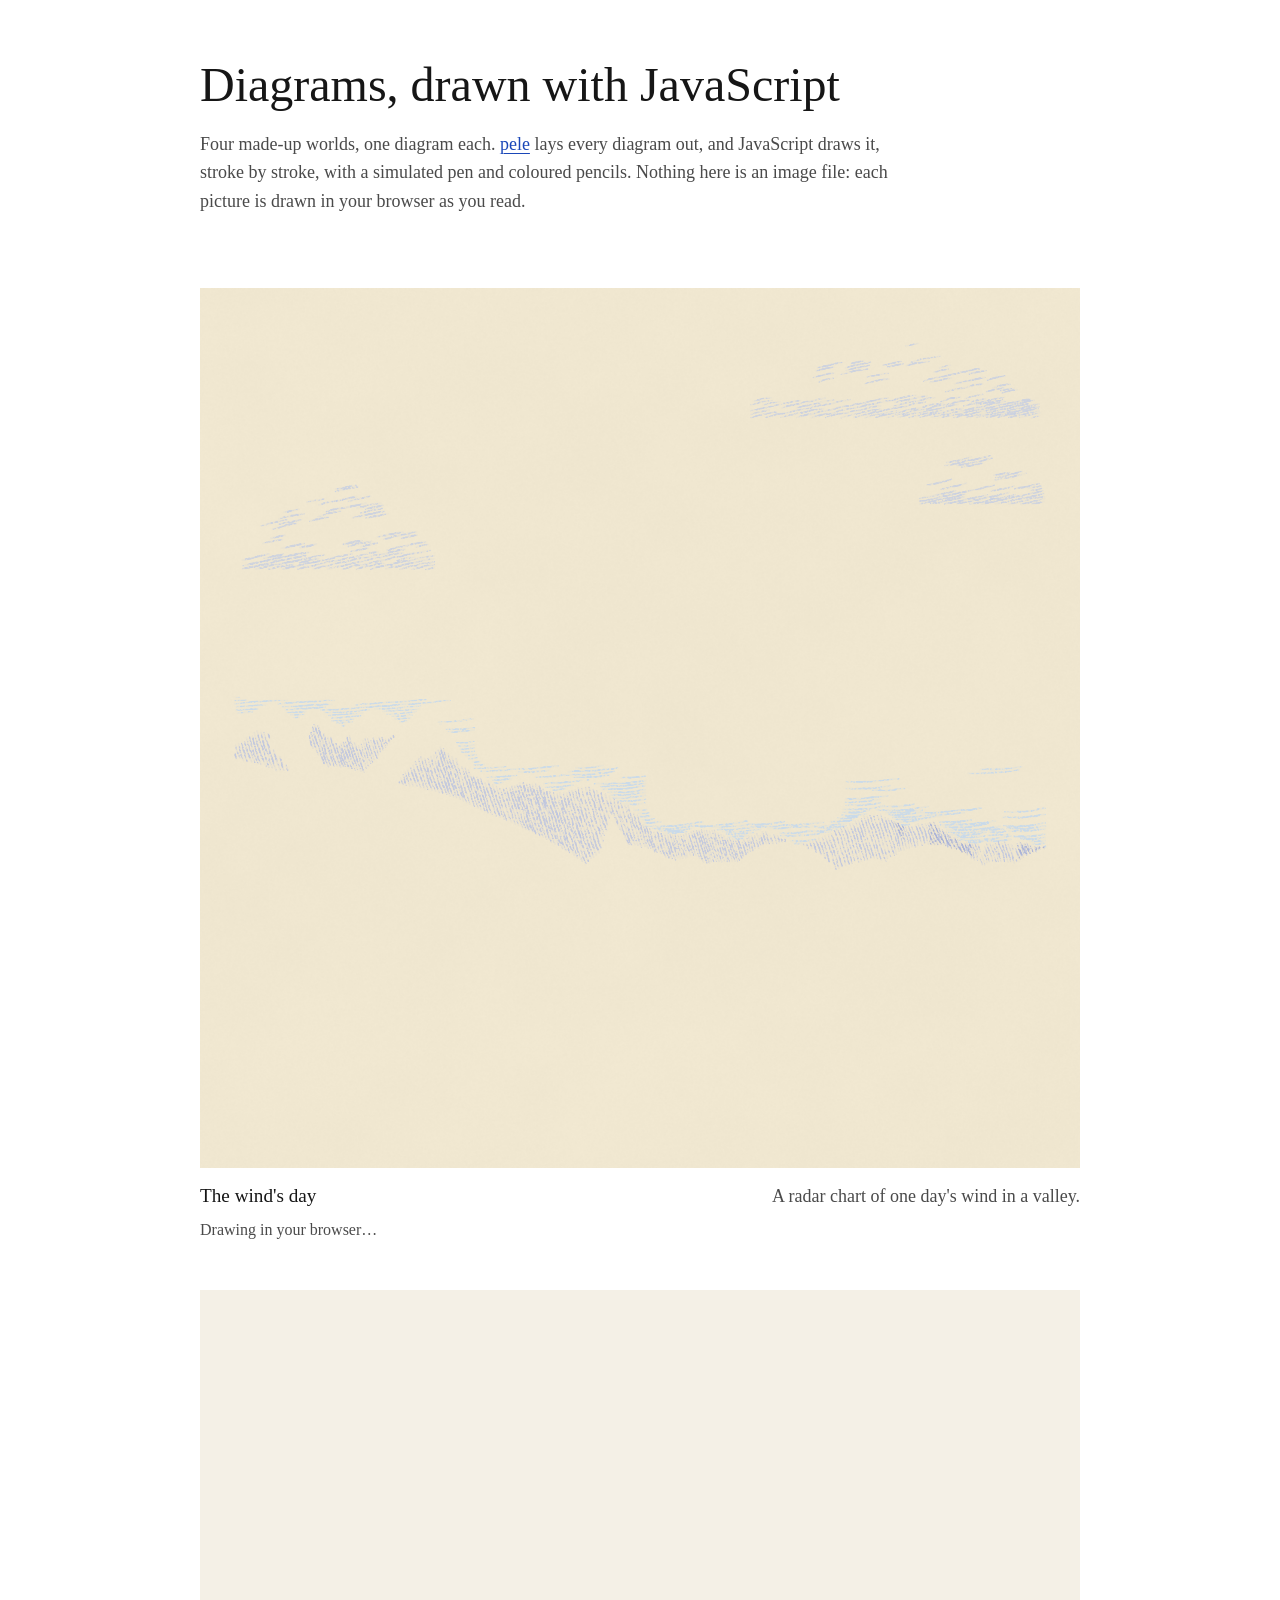
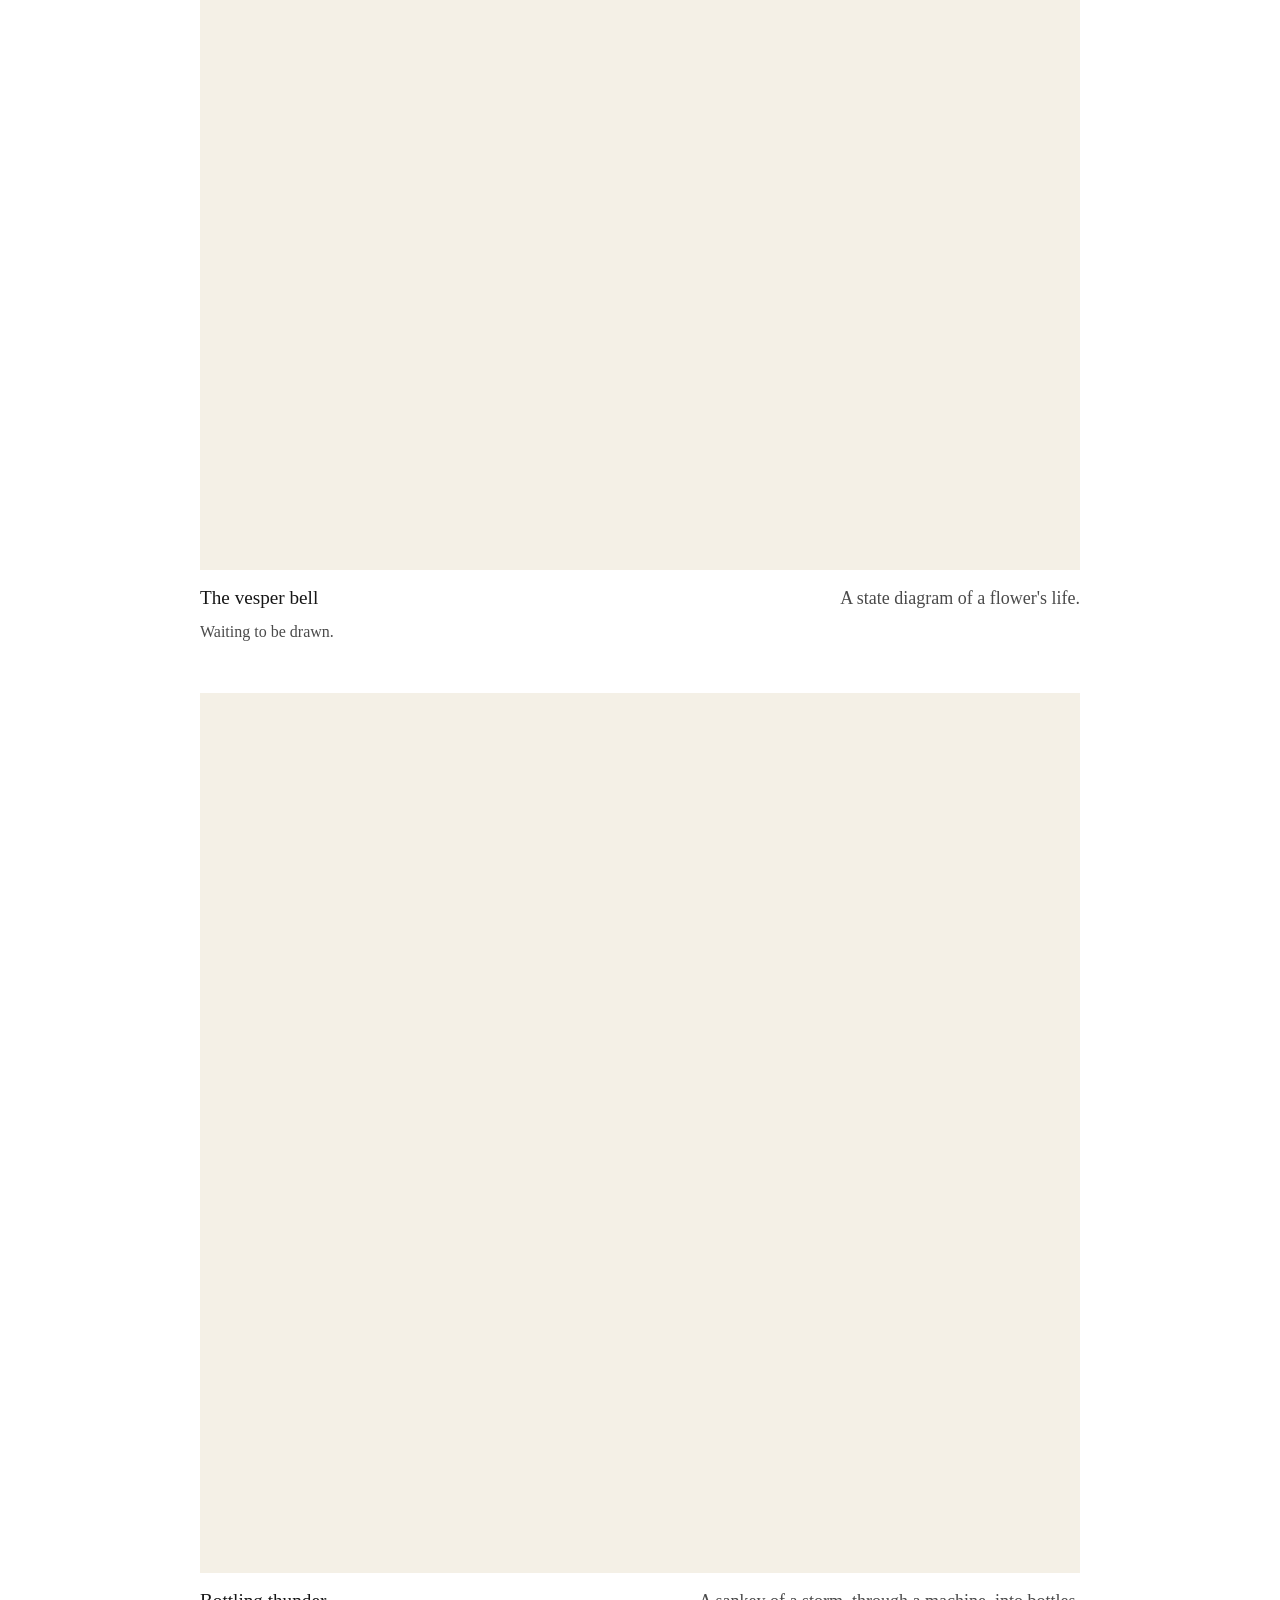
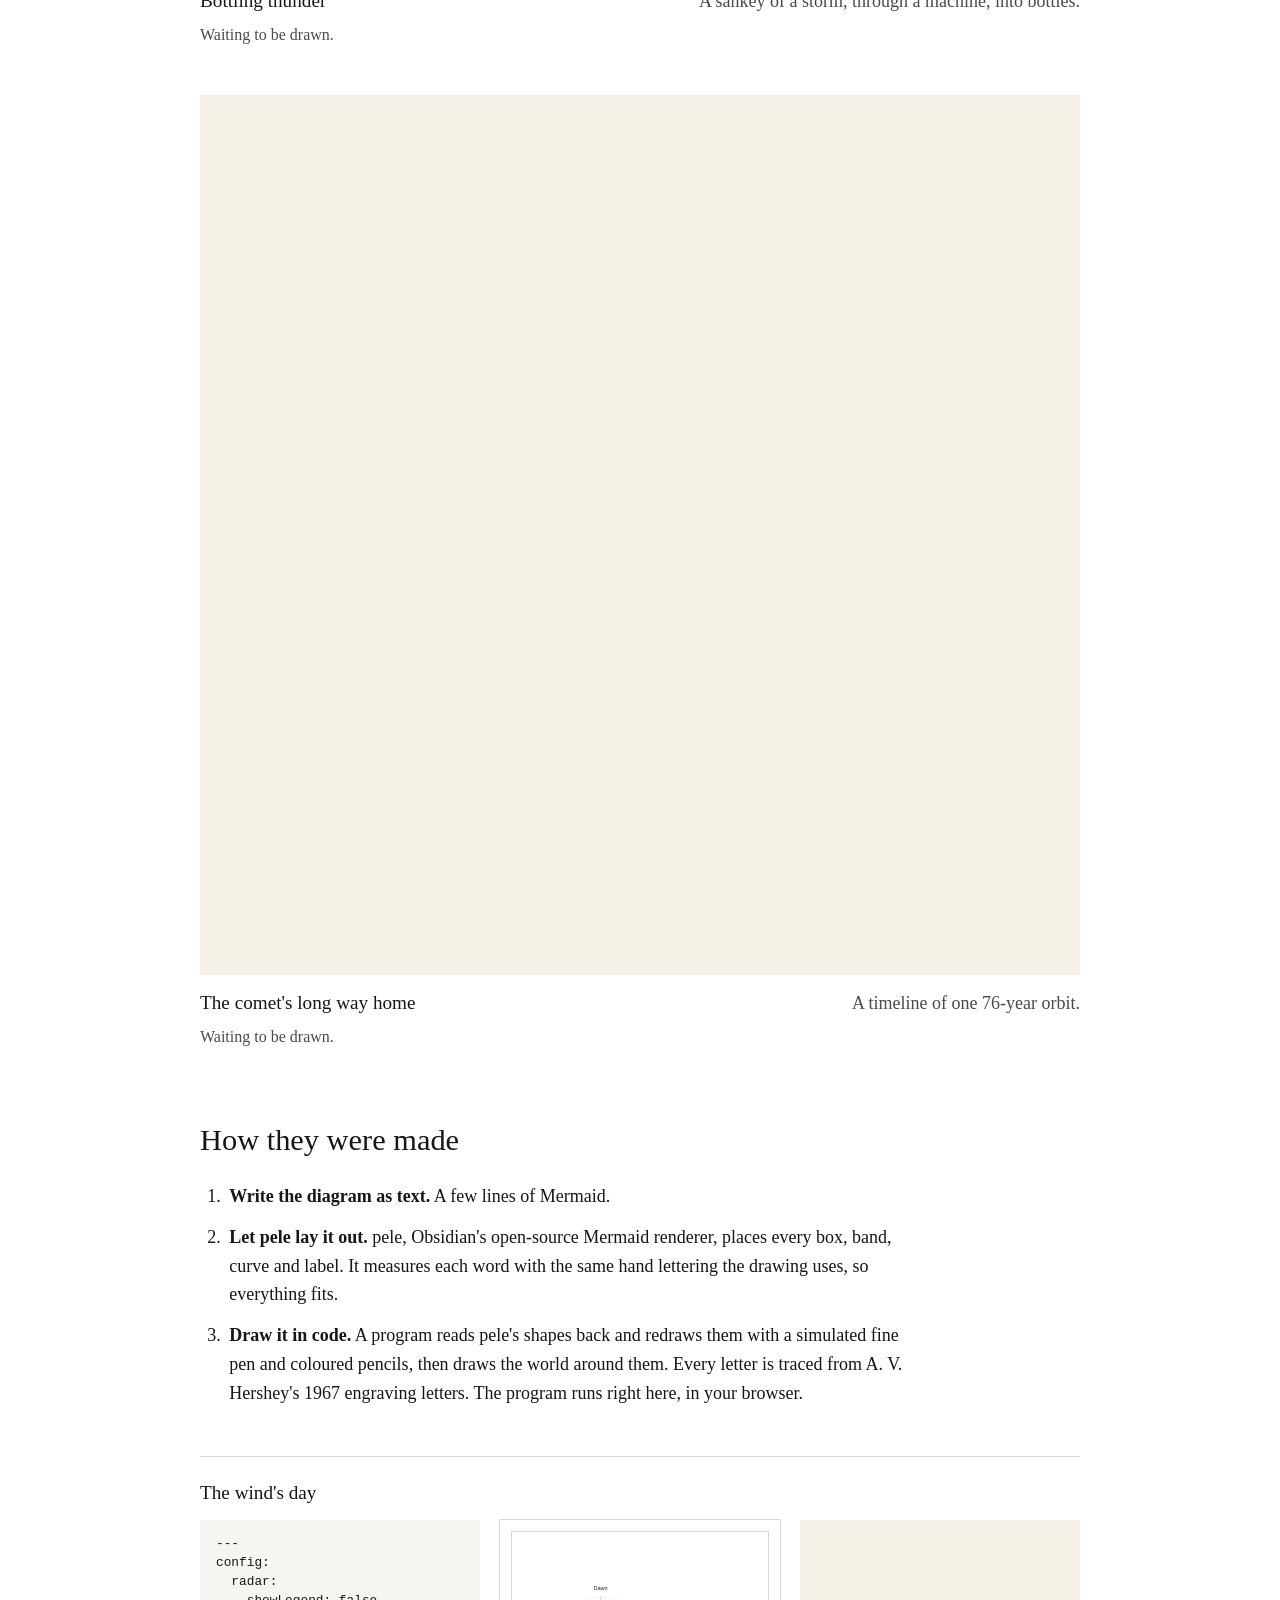
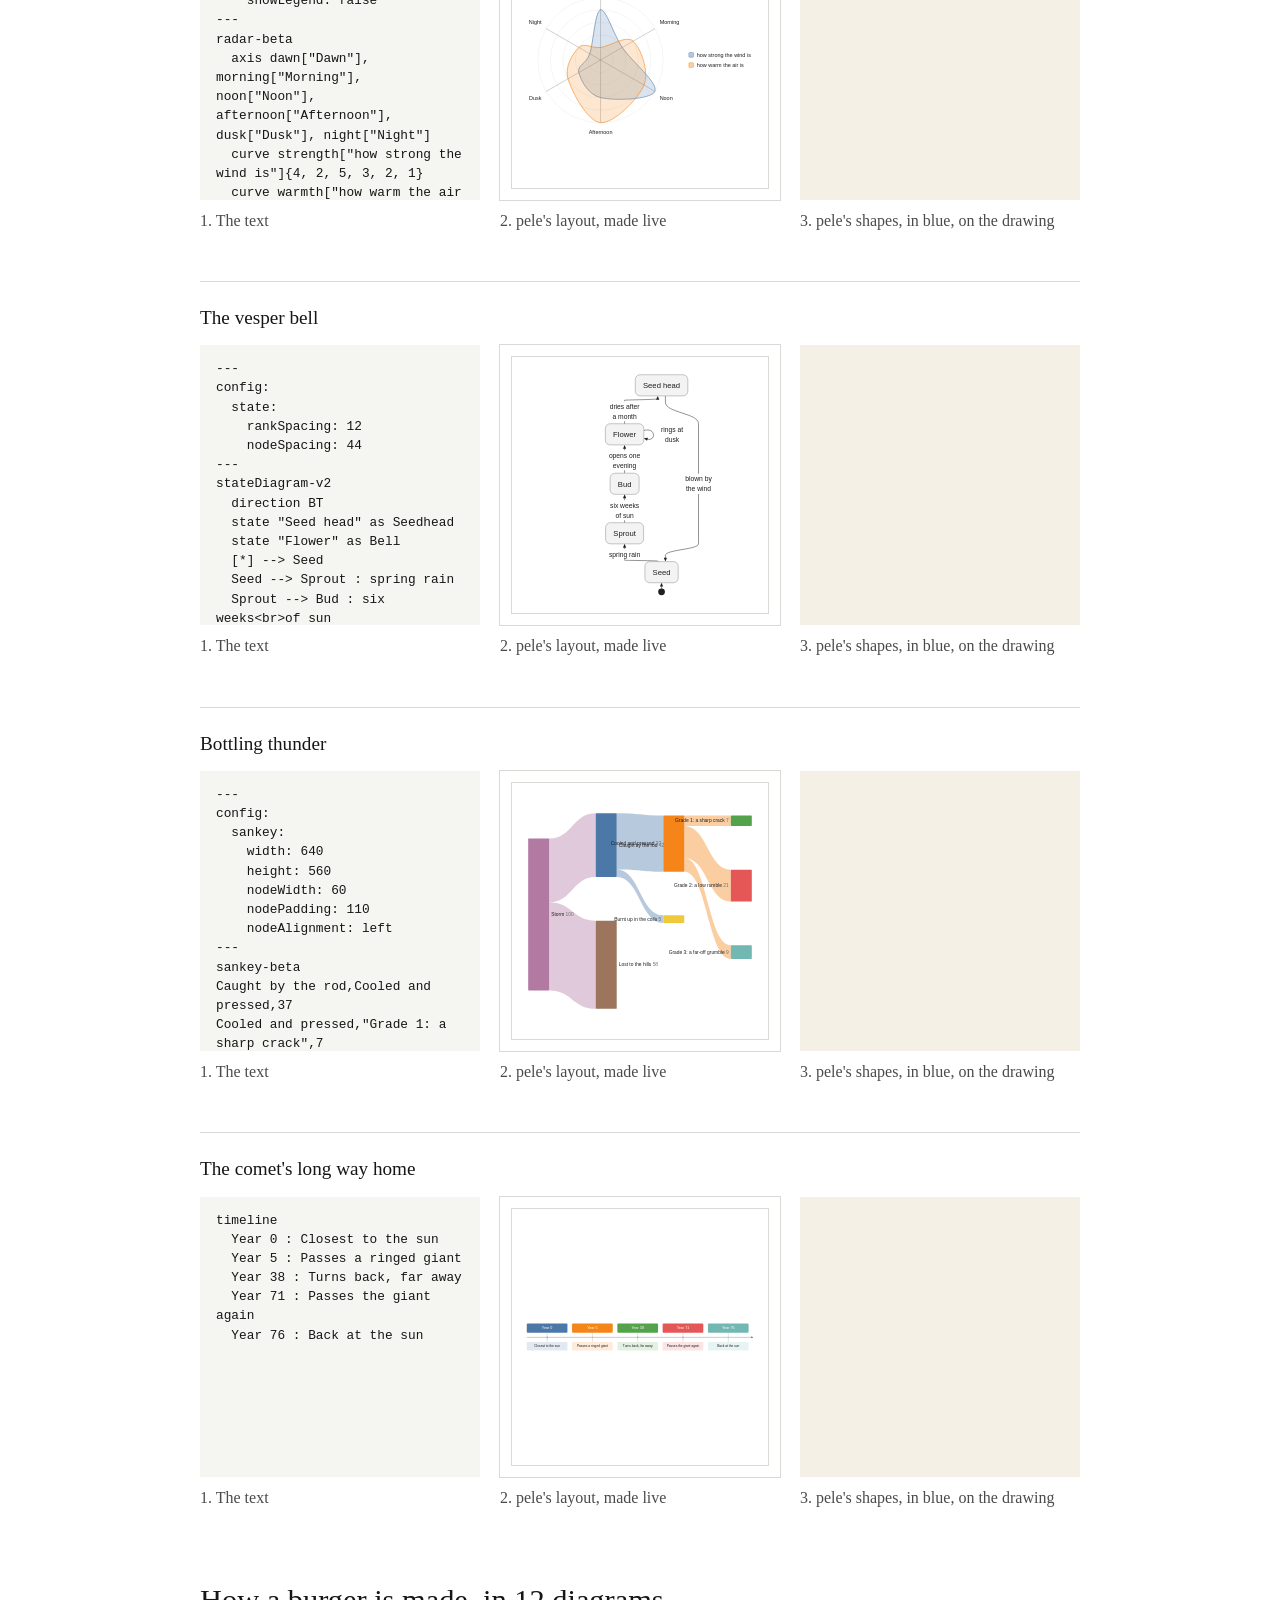
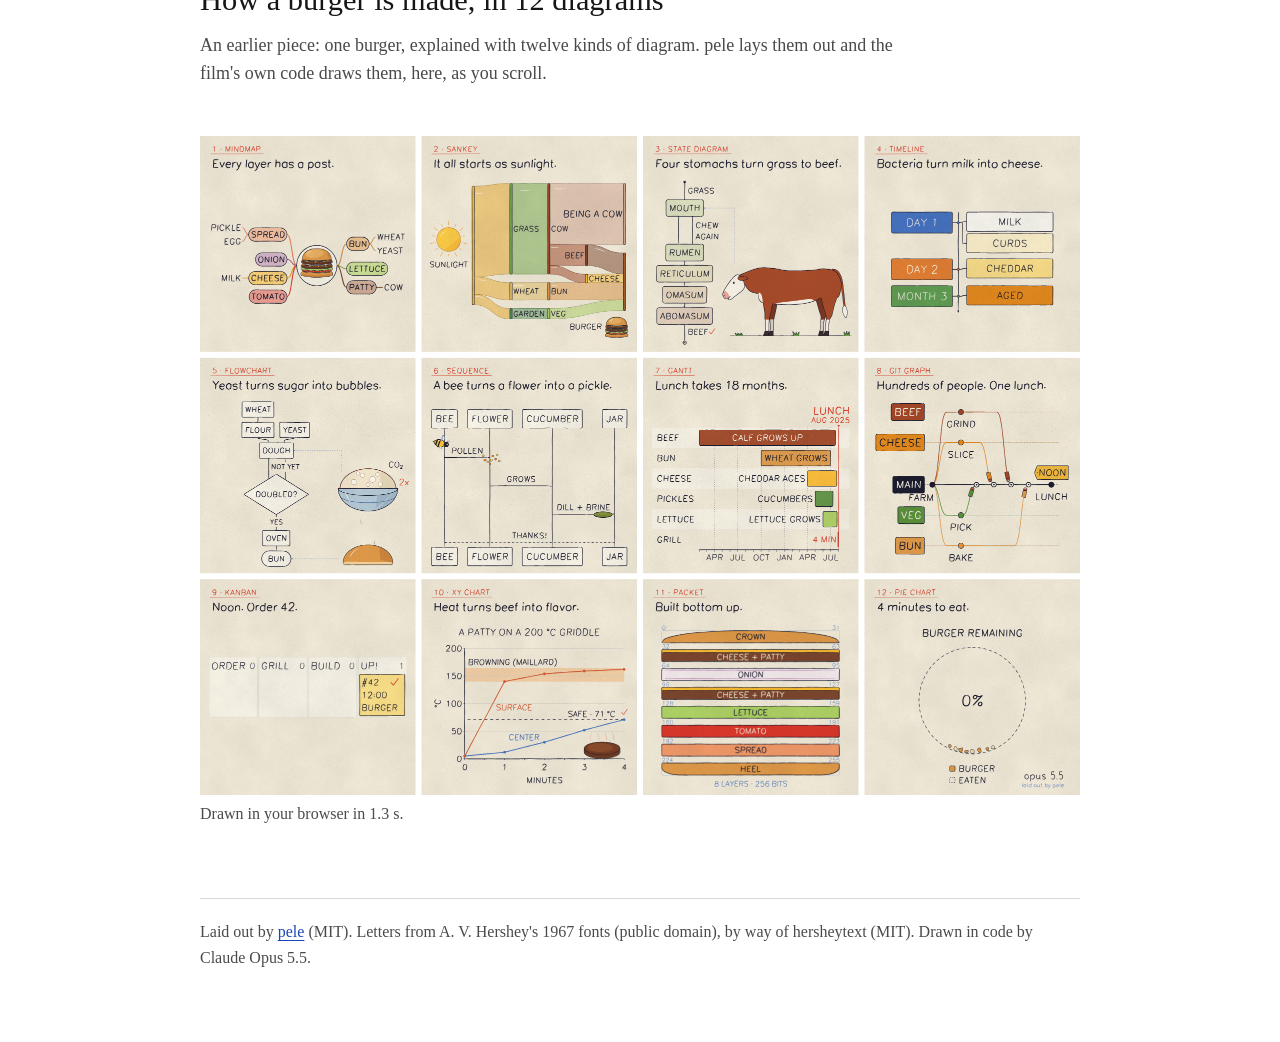
<file: index.html>
<!doctype html>
<html lang="en">
<head>
<meta charset="utf-8">
<meta name="viewport" content="width=device-width, initial-scale=1">
<title>Diagrams, drawn with JavaScript</title>
<meta name="description" content="Four made-up worlds, one diagram each. pele lays every diagram out, and JavaScript draws it in your browser with a simulated pen and coloured pencils.">
<meta name="theme-color" content="#ffffff">
<meta property="og:type" content="website">
<meta property="og:title" content="Diagrams, drawn with JavaScript">
<meta property="og:description" content="Four made-up worlds, one diagram each. Laid out by pele, drawn in your browser.">
<meta property="og:url" content="https://pele-art-diagrams.vercel.app/">
<meta property="og:image" content="https://pele-art-diagrams.vercel.app/og.jpg">
<meta property="og:image:width" content="1200">
<meta property="og:image:height" content="630">
<meta property="og:image:alt" content="The title Diagrams, drawn with JavaScript, beside four diagram plates in pen and pencil: a windy valley, a bell flower, a thunder machine and a comet.">
<meta name="twitter:card" content="summary_large_image">
<meta name="twitter:title" content="Diagrams, drawn with JavaScript">
<meta name="twitter:description" content="Four made-up worlds, one diagram each. Laid out by pele, drawn in your browser.">
<meta name="twitter:image" content="https://pele-art-diagrams.vercel.app/og.jpg">
<link rel="icon" type="image/png" href="favicon.png">
<link rel="apple-touch-icon" href="apple-touch-icon.png">
<link rel="stylesheet" href="style.css">
<script src="vendor/pele.global.js" defer></script>
<script src="site.js" defer></script>
</head>
<body>
<main>

<header>
  <h1>Diagrams, drawn with JavaScript</h1>
  <p class="lede">Four made-up worlds, one diagram each. <a href="https://pele.run">pele</a> lays every diagram out, and JavaScript draws it, stroke by stroke, with a simulated pen and coloured pencils. Nothing here is an image file: each picture is drawn in your browser as you read.</p>
  <noscript><p class="lede">The pictures on this page are drawn by JavaScript. Turn it on to see them.</p></noscript>
</header>

<section aria-labelledby="plates">
  <h2 id="plates" class="visually-hidden">The four plates</h2>

  <figure class="plate">
    <canvas data-plate="wind" width="2048" height="2048" role="img"
      aria-label="A pen-and-pencil plate titled The wind's day, in Hollin Vale, dawn to night. A radar chart in the sky over a valley with a windmill, a village, a river and a kite compares how strong the wind is with how warm the air is at dawn, morning, noon, afternoon, dusk and night. The wind is strongest at noon, then dawn, and almost still at night. The air is warmest in the afternoon and coldest at dawn."></canvas>
    <figcaption><h3>The wind's day</h3><span>A radar chart of one day's wind in a valley.</span></figcaption>
    <p class="status"><span data-status="wind" aria-live="polite">Waiting to be drawn.</span> <button type="button" class="save" data-save="wind" hidden>Save as PNG</button></p>
  </figure>

  <figure class="plate">
    <canvas data-plate="vesper" width="2048" height="2048" role="img"
      aria-label="A pen-and-pencil botanical plate titled The vesper bell, a flower that rings at dusk. A state diagram goes from seed to sprout with spring rain, to bud after six weeks of sun, to flower when it opens one evening. The flower rings at dusk, dries after a month into a seed head, and its seeds are blown by the wind back to seed. Drawings of the bell, the bud, the sprout in soil, the seed head and winged seeds sit beside the diagram."></canvas>
    <figcaption><h3>The vesper bell</h3><span>A state diagram of a flower's life.</span></figcaption>
    <p class="status"><span data-status="vesper" aria-live="polite">Waiting to be drawn.</span> <button type="button" class="save" data-save="vesper" hidden>Save as PNG</button></p>
  </figure>

  <figure class="plate">
    <canvas data-plate="thunder" width="2048" height="2048" role="img"
      aria-label="A pen-and-pencil patent plate titled Bottling thunder, E. Marrowby's apparatus of 1893. A sankey diagram runs through the machine: of a storm's 100 claps, 58 are lost to the hills and 42 are caught by the rod. Of those, 5 burn up in the coils and 37 are cooled and pressed into three bottles: grade 1, a sharp crack, 7; grade 2, a low rumble, 21; grade 3, a far-off grumble, 9."></canvas>
    <figcaption><h3>Bottling thunder</h3><span>A sankey of a storm, through a machine, into bottles.</span></figcaption>
    <p class="status"><span data-status="thunder" aria-live="polite">Waiting to be drawn.</span> <button type="button" class="save" data-save="thunder" hidden>Save as PNG</button></p>
  </figure>

  <figure class="plate">
    <canvas data-plate="comet" width="2048" height="2048" role="img"
      aria-label="A pen-and-pencil star chart titled The comet's long way home. Comet Sorrel goes round the sun once every 76 years. A timeline under the drawing of its orbit reads: year 0, closest to the sun; year 5, passes a ringed giant; year 38, turns back, far away; year 71, passes the giant again; year 76, back at the sun."></canvas>
    <figcaption><h3>The comet's long way home</h3><span>A timeline of one 76-year orbit.</span></figcaption>
    <p class="status"><span data-status="comet" aria-live="polite">Waiting to be drawn.</span> <button type="button" class="save" data-save="comet" hidden>Save as PNG</button></p>
  </figure>
</section>

<section aria-labelledby="how">
  <h2 id="how">How they were made</h2>
  <ol class="steps">
    <li><b>Write the diagram as text.</b> A few lines of Mermaid.</li>
    <li><b>Let pele lay it out.</b> pele, Obsidian's open-source Mermaid renderer, places every box, band, curve and label. It measures each word with the same hand lettering the drawing uses, so everything fits.</li>
    <li><b>Draw it in code.</b> A program reads pele's shapes back and redraws them with a simulated fine pen and coloured pencils, then draws the world around them. Every letter is traced from A. V. Hershey's 1967 engraving letters. The program runs right here, in your browser.</li>
  </ol>

  <div class="made" data-made="wind">
    <h3>The wind's day</h3>
    <div class="row">
      <figure><pre tabindex="0" aria-label="Mermaid text for The wind's day"><code data-src="wind">---
config:
  radar:
    showLegend: false
---
radar-beta
  axis dawn["Dawn"], morning["Morning"], noon["Noon"], afternoon["Afternoon"], dusk["Dusk"], night["Night"]
  curve strength["how strong the wind is"]{4, 2, 5, 3, 2, 1}
  curve warmth["how warm the air is"]{1, 3, 4, 5, 3, 2}
  max 5
  min 0
  ticks 5</code></pre><figcaption>1. The text</figcaption></figure>
      <figure><div class="pele" data-pele="wind" data-label="pele's plain layout: a radar chart with six axes and two curves."></div><figcaption>2. pele's layout, made live</figcaption></figure>
      <figure><canvas data-over="wind" width="1024" height="1024" role="img" aria-label="The finished plate, faded, with pele's shapes outlined in blue on top. The drawn dial follows them exactly."></canvas><figcaption>3. pele's shapes, in blue, on the drawing</figcaption></figure>
    </div>
  </div>

  <div class="made" data-made="vesper">
    <h3>The vesper bell</h3>
    <div class="row">
      <figure><pre tabindex="0" aria-label="Mermaid text for The vesper bell"><code data-src="vesper">---
config:
  state:
    rankSpacing: 12
    nodeSpacing: 44
---
stateDiagram-v2
  direction BT
  state "Seed head" as Seedhead
  state "Flower" as Bell
  [*] --&gt; Seed
  Seed --&gt; Sprout : spring rain
  Sprout --&gt; Bud : six weeks&lt;br&gt;of sun
  Bud --&gt; Bell : opens one&lt;br&gt;evening
  Bell --&gt; Bell : rings at&lt;br&gt;dusk
  Bell --&gt; Seedhead : dries after&lt;br&gt;a month
  Seedhead --&gt; Seed : blown by&lt;br&gt;the wind</code></pre><figcaption>1. The text</figcaption></figure>
      <figure><div class="pele" data-pele="vesper" data-label="pele's plain layout: five states in a column, with a loop back from seed head to seed."></div><figcaption>2. pele's layout, made live</figcaption></figure>
      <figure><canvas data-over="vesper" width="1024" height="1024" role="img" aria-label="The finished plate, faded, with pele's shapes outlined in blue on top. Each specimen tag and arrow sits on pele's box and line."></canvas><figcaption>3. pele's shapes, in blue, on the drawing</figcaption></figure>
    </div>
  </div>

  <div class="made" data-made="thunder">
    <h3>Bottling thunder</h3>
    <div class="row">
      <figure><pre tabindex="0" aria-label="Mermaid text for Bottling thunder"><code data-src="thunder">---
config:
  sankey:
    width: 640
    height: 560
    nodeWidth: 60
    nodePadding: 110
    nodeAlignment: left
---
sankey-beta
Caught by the rod,Cooled and pressed,37
Cooled and pressed,"Grade 1: a sharp crack",7
Cooled and pressed,"Grade 2: a low rumble",21
Cooled and pressed,"Grade 3: a far-off grumble",9
Caught by the rod,Burnt up in the coils,5
Storm,Caught by the rod,42
Storm,Lost to the hills,58</code></pre><figcaption>1. The text</figcaption></figure>
      <figure><div class="pele" data-pele="thunder" data-label="pele's plain layout: a sankey with bands splitting from the storm to the rod, the coils, the chamber and three bottles."></div><figcaption>2. pele's layout, made live</figcaption></figure>
      <figure><canvas data-over="thunder" width="1024" height="1024" role="img" aria-label="The finished plate, faded, with pele's shapes outlined in blue on top. The machine parts are drawn on pele's nodes and the bands follow pele's bands."></canvas><figcaption>3. pele's shapes, in blue, on the drawing</figcaption></figure>
    </div>
  </div>

  <div class="made" data-made="comet">
    <h3>The comet's long way home</h3>
    <div class="row">
      <figure><pre tabindex="0" aria-label="Mermaid text for The comet's long way home"><code data-src="comet">timeline
  Year 0 : Closest to the sun
  Year 5 : Passes a ringed giant
  Year 38 : Turns back, far away
  Year 71 : Passes the giant again
  Year 76 : Back at the sun</code></pre><figcaption>1. The text</figcaption></figure>
      <figure><div class="pele" data-pele="comet" data-label="pele's plain layout: a timeline with five years and a note under each."></div><figcaption>2. pele's layout, made live</figcaption></figure>
      <figure><canvas data-over="comet" width="1024" height="1024" role="img" aria-label="The finished plate, faded, with pele's shapes outlined in blue on top. The timeline along the bottom follows pele's boxes and line."></canvas><figcaption>3. pele's shapes, in blue, on the drawing</figcaption></figure>
    </div>
  </div>
</section>

<section aria-labelledby="burger">
  <h2 id="burger">How a burger is made, in 12 diagrams</h2>
  <p>An earlier piece: one burger, explained with twelve kinds of diagram. pele lays them out and the film's own code draws them, here, as you scroll.</p>
  <figure class="plate">
    <iframe class="burger" src="burger/film.html?render&amp;sheet" loading="lazy" title="How a burger is made, in 12 diagrams: a mindmap of its layers, a sankey from sunlight to burger, a state diagram of a cow's four stomachs, a timeline of cheese, a flowchart of rising dough, a sequence diagram of a bee and a pickle, a gantt chart showing lunch takes 18 months, a git graph where everything merges at noon, a kanban board, an xy chart of a patty on a griddle, a packet diagram of the stack, and a pie chart of burger remaining."></iframe>
    <p class="status"><span data-status="burger" aria-live="polite">Waiting to be drawn.</span></p>
  </figure>
</section>

<footer class="credits">
  <p>Laid out by <a href="https://pele.run">pele</a> (MIT). Letters from A. V. Hershey's 1967 fonts (public domain), by way of hersheytext (MIT). Drawn in code by Claude Opus 5.5.</p>
</footer>

</main>
</body>
</html>
</file>
<file: style.css>
:root {
  --paper: #ffffff;
  --ink: #161616;
  --muted: #4a4a4a;
  --link: #1a47b8;
  --rule: #d9d9d6;
  --code: #f5f5f2;
  --serif: "Iowan Old Style", "Palatino Linotype", Palatino, "Book Antiqua", Georgia, serif;
  --mono: ui-monospace, "SF Mono", Menlo, Consolas, monospace;
}
* { box-sizing: border-box; border-radius: 0; }
html { -webkit-text-size-adjust: 100%; }
body { margin: 0; background: var(--paper); color: var(--ink); font: 1.125rem/1.6 var(--serif); }
main { max-width: 920px; margin: 0 auto; padding: 56px 20px 72px; }
h1, h2, h3 { font-weight: 500; line-height: 1.2; margin: 0; }
h1 { font-size: clamp(2rem, 6vw, 3rem); }
h2 { font-size: clamp(1.5rem, 4vw, 1.9rem); }
h3 { font-size: 1.2rem; }
p { margin: 0; }
a { color: var(--link); text-decoration-thickness: 1px; text-underline-offset: 3px; }
a:focus-visible, pre:focus-visible { outline: 2px solid var(--link); outline-offset: 3px; }
img, canvas, iframe { display: block; max-width: 100%; }
canvas { width: 100%; height: auto; background: #f4f0e6; }
.visually-hidden { position: absolute; width: 1px; height: 1px; margin: -1px; padding: 0; overflow: hidden; clip: rect(0 0 0 0); white-space: nowrap; border: 0; }

.lede { margin-top: 16px; max-width: 40em; color: var(--muted); }
section { margin-top: 72px; }
section > p { margin-top: 12px; max-width: 40em; color: var(--muted); }

.plate { margin: 48px 0 0; }
.plate figcaption { margin-top: 14px; display: flex; flex-wrap: wrap; gap: 4px 16px; justify-content: space-between; align-items: baseline; }
.plate figcaption span { color: var(--muted); }
.plate iframe { width: 100%; aspect-ratio: 1970 / 1480; border: 0; background: #f4f0e6; }
.status { margin-top: 6px; font-size: 1rem; color: var(--muted); }
.save { margin-left: 12px; padding: 0; border: 0; background: none; font: inherit; color: var(--link); text-decoration: underline; text-decoration-thickness: 1px; text-underline-offset: 3px; cursor: pointer; }
.save:focus-visible { outline: 2px solid var(--link); outline-offset: 3px; }

ol.steps { margin: 24px 0 0; padding-left: 1.4em; max-width: 40em; }
ol.steps li { margin-top: 12px; padding-left: 4px; }
ol.steps b { font-weight: 600; }

.made { margin-top: 48px; padding-top: 24px; border-top: 1px solid var(--rule); }
.made .row { margin-top: 16px; display: grid; grid-template-columns: repeat(3, minmax(0, 1fr)); gap: 20px; align-items: start; }
.made figure { margin: 0; min-width: 0; }
.made figcaption { margin-top: 8px; font-size: 1rem; color: var(--muted); }
.made .pele { display: flex; align-items: center; justify-content: center; aspect-ratio: 1; padding: 12px; background: var(--paper); outline: 1px solid var(--rule); }
.made .pele svg { display: block; max-width: 100%; max-height: 100%; width: auto; height: auto; }
pre { margin: 0; padding: 14px 16px; aspect-ratio: 1; overflow: auto; background: var(--code); font: .8rem/1.5 var(--mono); color: var(--ink); white-space: pre-wrap; overflow-wrap: anywhere; }

.credits { margin-top: 72px; padding-top: 20px; border-top: 1px solid var(--rule); font-size: 1rem; color: var(--muted); }

@media (max-width: 720px) {
  main { padding: 36px 16px 56px; }
  .made .row { grid-template-columns: minmax(0, 1fr); }
  pre { aspect-ratio: auto; max-height: 360px; }
  .made .pele { aspect-ratio: auto; min-height: 220px; }
}
</file>
